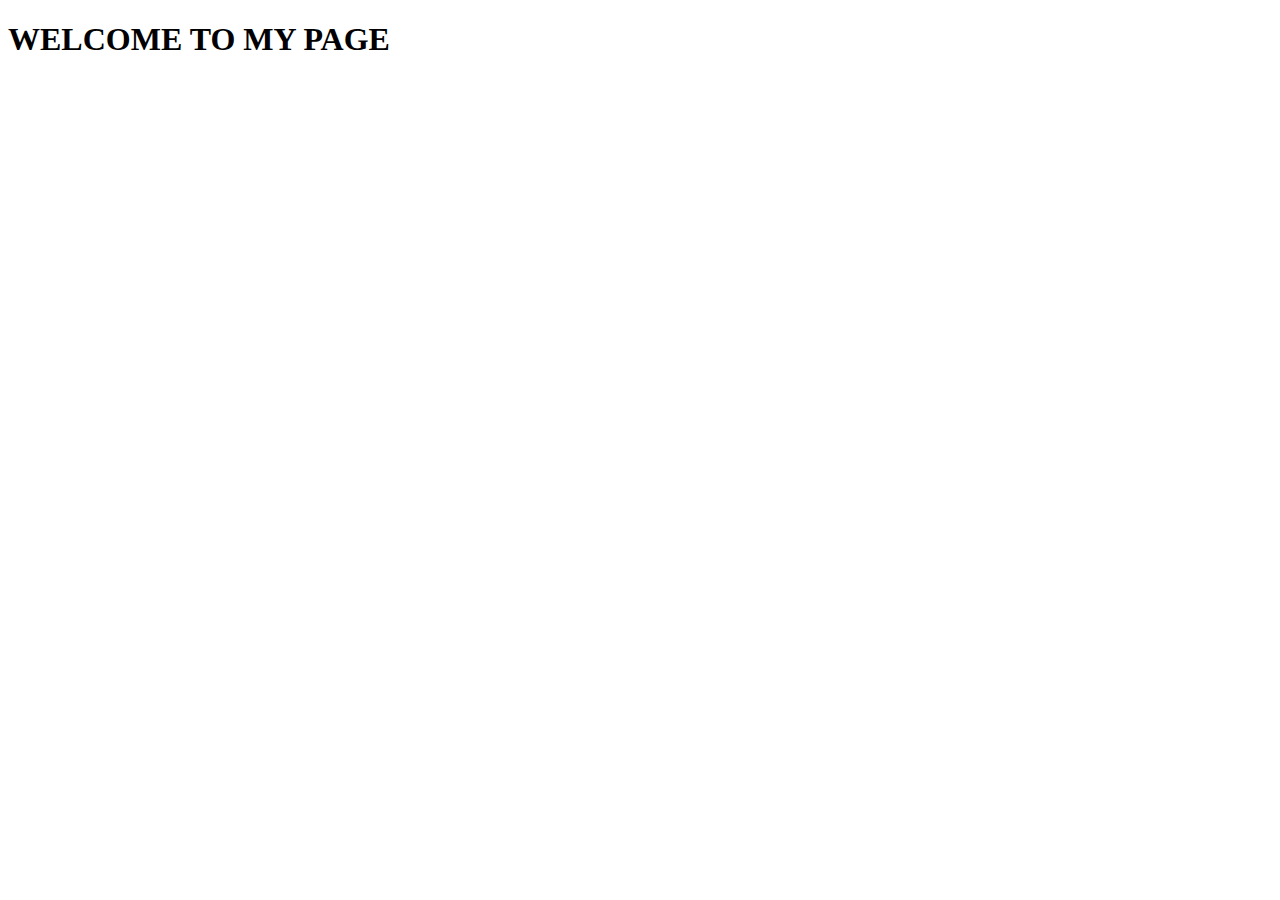
<file: luxury.html>
<!DOCTYPE html>
<html lang="en">
<head>
    <meta charset="UTF-8">
    <meta name="viewport" content="width=device-width, initial-scale=1.0">
    <title>Luxury villa</title>
</head>
<body>
    <h1> WELCOME TO MY PAGE </h1>
</body>
</html>
</file>
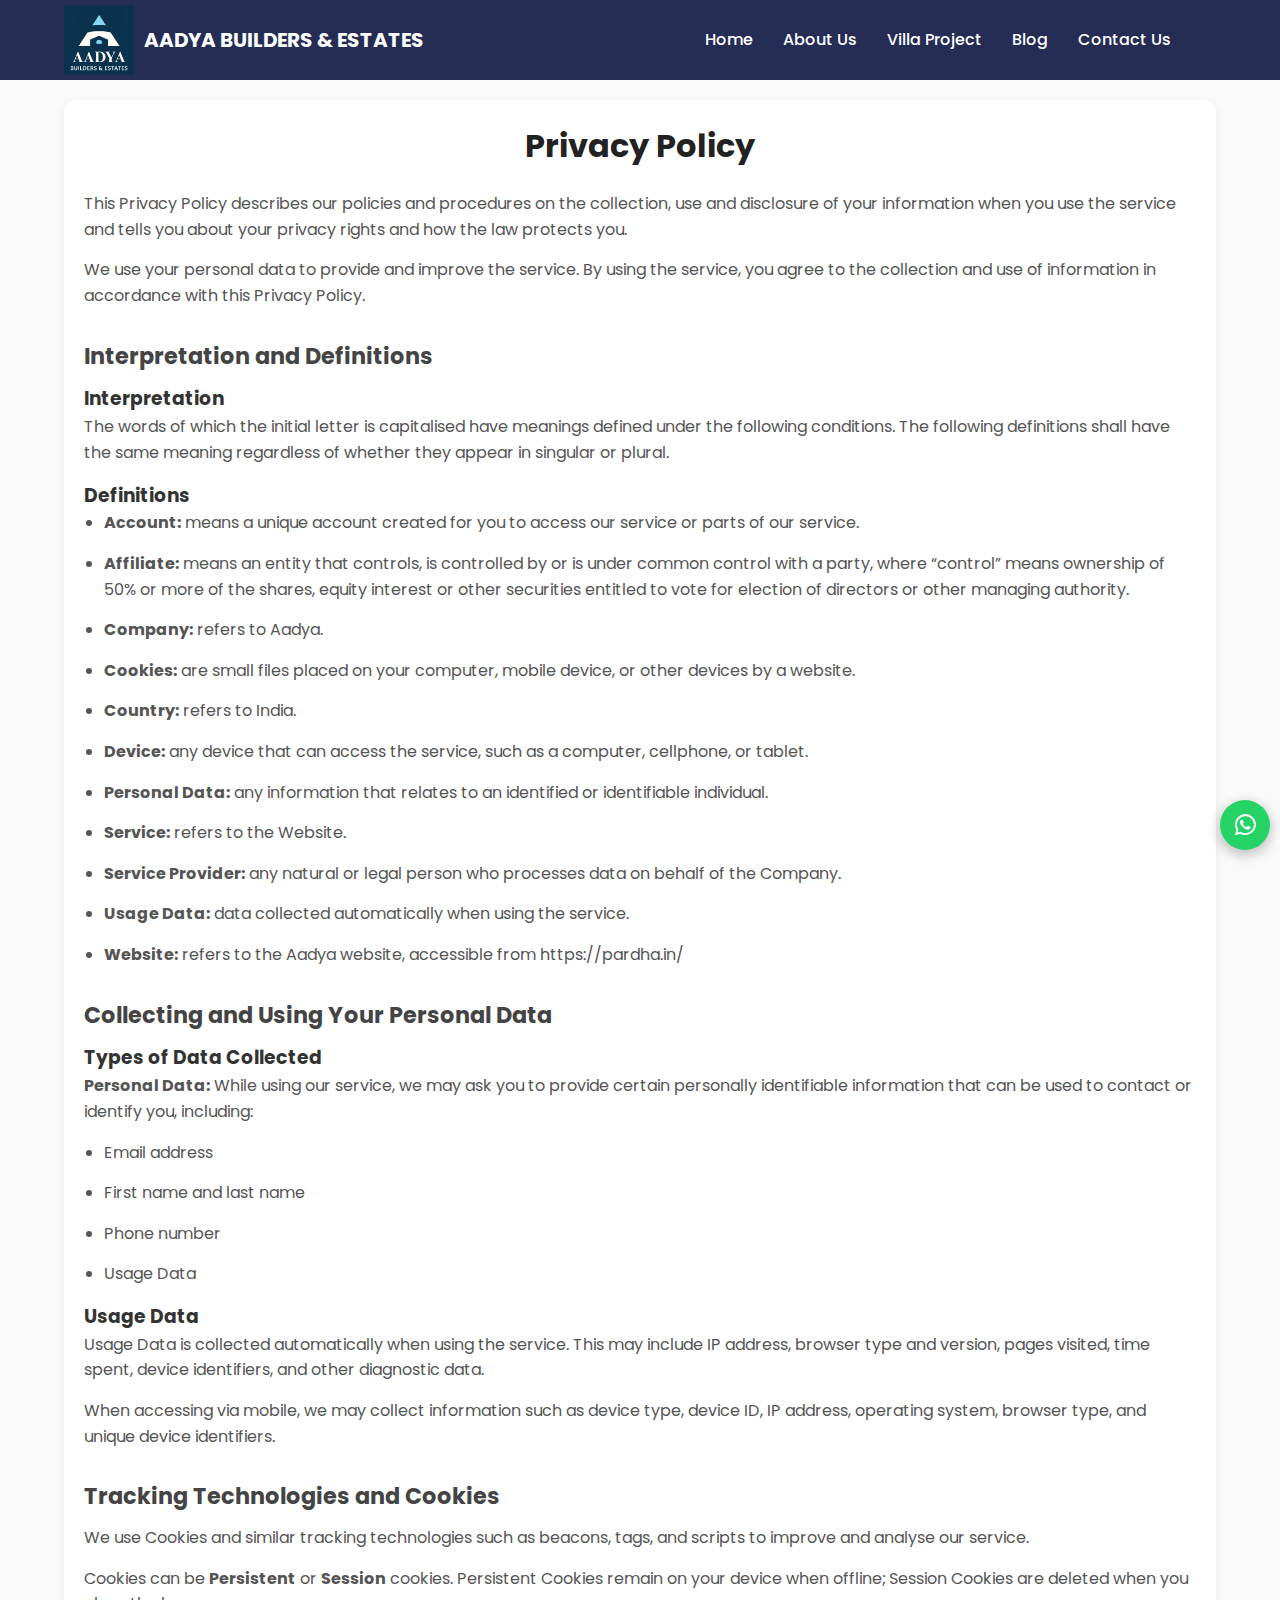
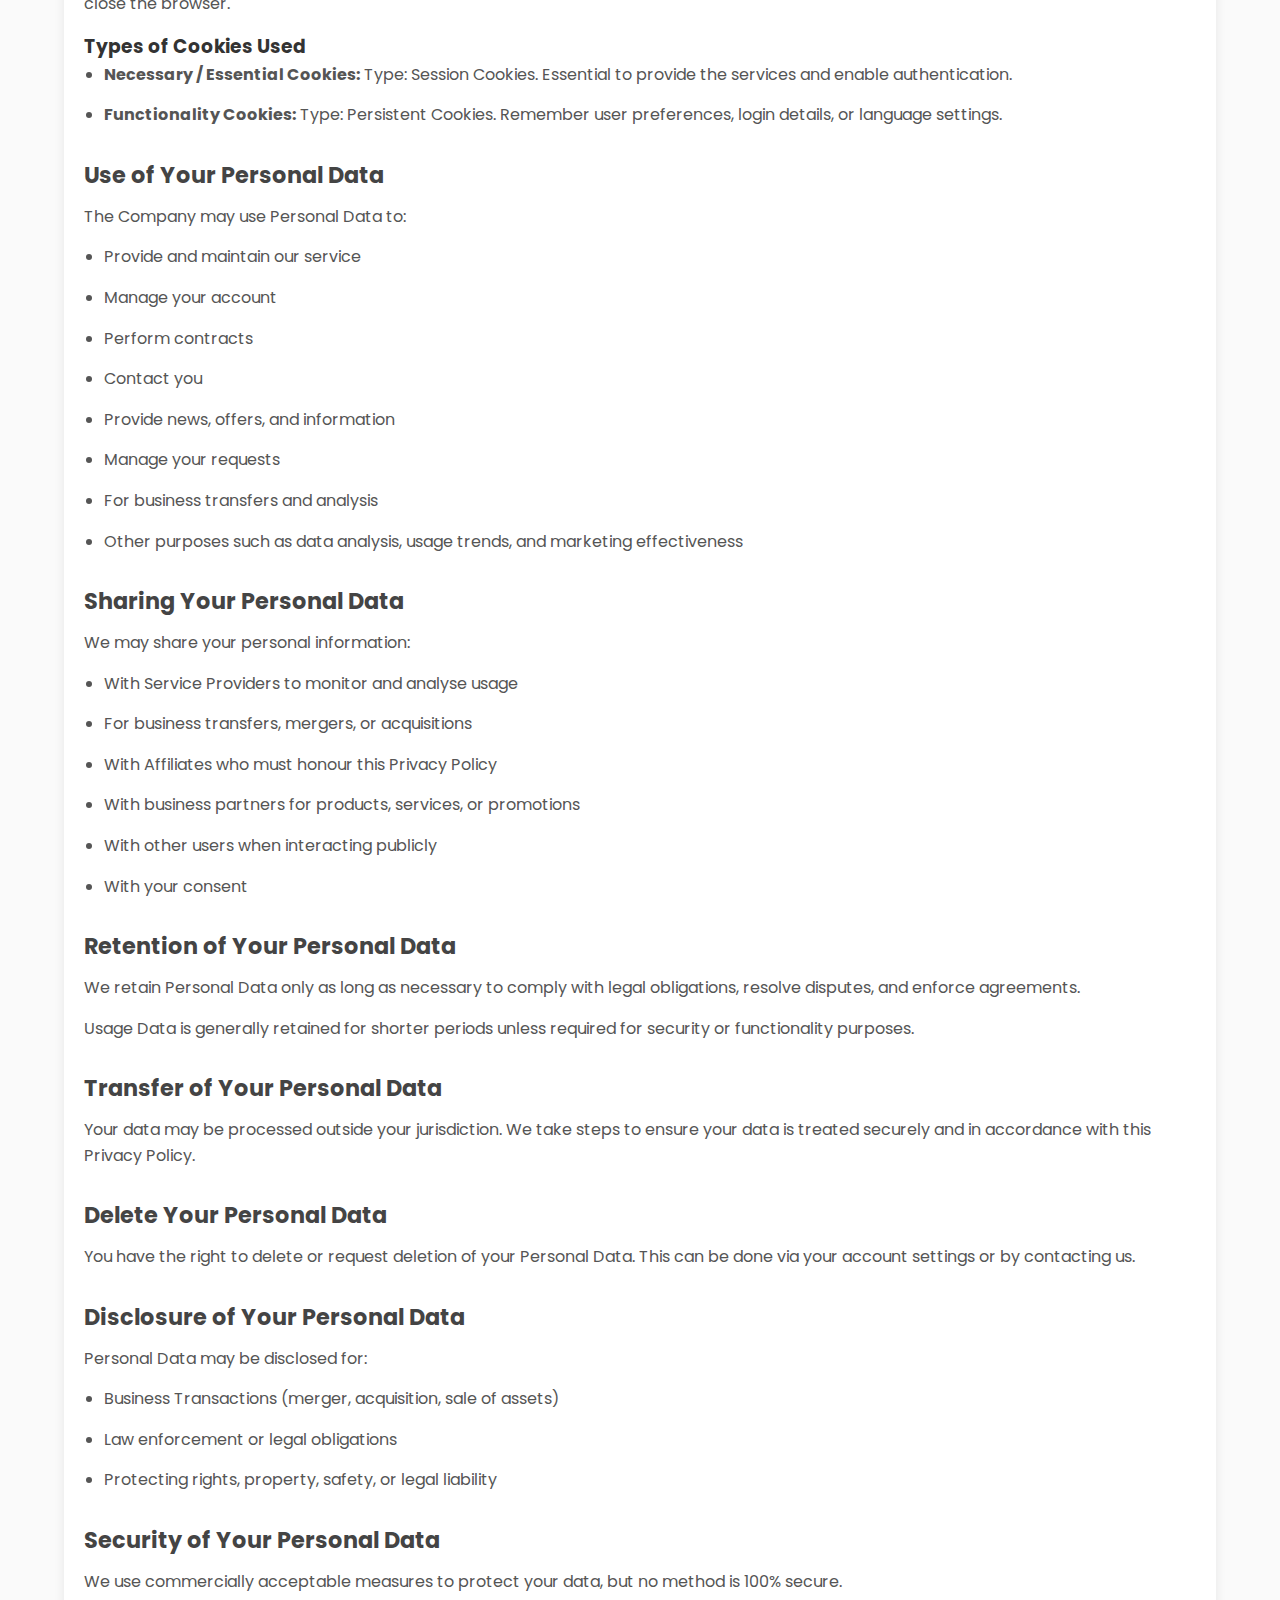
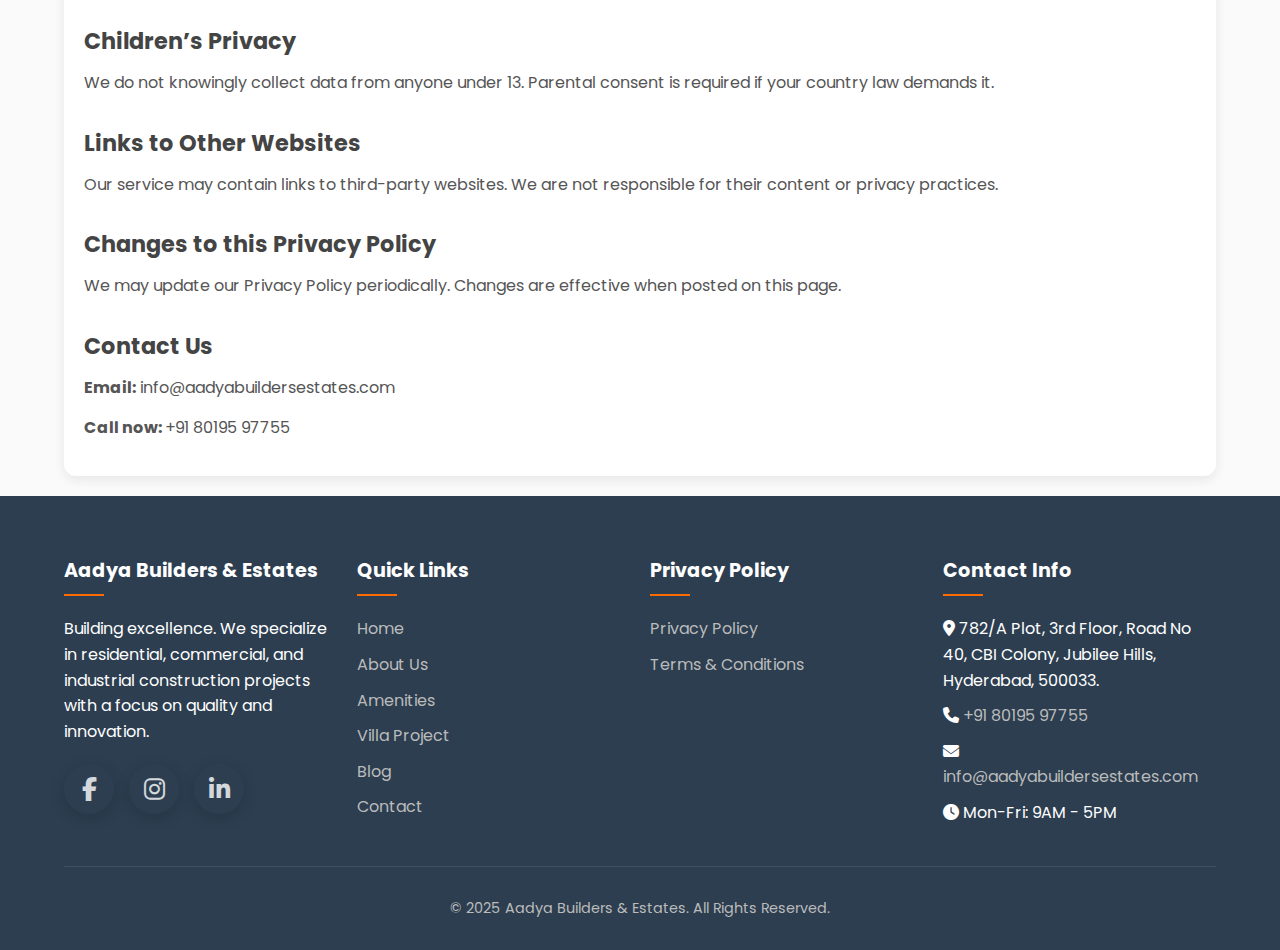
<file: privacy-policy.html>
<!DOCTYPE html>
<html lang="en">
<head>
  <meta charset="UTF-8">
  <meta name="viewport" content="width=device-width, initial-scale=1.0">
  <title>Privacy Policy | Aadya Builders & Estates</title>
  <link rel="stylesheet" href="https://fonts.googleapis.com/css2?family=Poppins:wght@300;400;500;600;700&display=swap">
  <link rel="stylesheet" href="https://cdnjs.cloudflare.com/ajax/libs/font-awesome/6.4.0/css/all.min.css">
  <link rel="stylesheet" href="styles.css">
  <style>
    /* Header */
    .header {
      background: #252d55;
      padding: 5px 0;
    }

    body {
      font-family: 'Poppins', sans-serif;
      background: #fafafa;
      color: #333;
      line-height: 1.6;
    }
    .container {
      width: 90%;
      max-width: 1250px;
      margin: auto;
    }
    .privacy-section {
      background: #fff;
      padding: 20px 20px;
      margin: 100px auto;
      margin-bottom: 20px;
      border-radius: 12px;
      box-shadow: 0 4px 12px rgba(0,0,0,0.08);
    }
    .privacy-section h1 {
      font-size: 2rem;
      margin-bottom: 20px;
      text-align: center;
      color: #222;
    }
    .privacy-section h2 {
      font-size: 1.4rem;
      margin-top: 30px;
      margin-bottom: 10px;
      color: #444;
    }
    .privacy-section p, 
    .privacy-section li {
      margin-bottom: 15px;
      color: #555;
      font-size: 1rem;
    }
    .privacy-section ul {
      margin-left: 20px;
      list-style: disc;
    }
    
  </style>
</head>
<body>

<!-- Header -->
<header class="header">
  <div class="container nav-container">
    <a href="index.html" class="logo-container">
      <img src="asset/images/logo.png" alt="Aadya Builders Logo" class="logo">
      <span class="brand-name">AADYA BUILDERS & ESTATES</span>
    </a>
    <!-- Navigation -->
    <nav class="nav-menu">
      <ul class="nav-list">
        <li class="nav-item"><a href="index.html#hero" class="nav-link">Home</a></li>
        <li class="nav-item"><a href="index.html#about" class="nav-link">About Us</a></li>
        <li class="nav-item" id="nav_list_item">
          <a href="index.html#projects" class="nav-link">Villa Project</a>
          <ul id="nav_list_item_child">
            <li class="child_list_item"><a href="luxury.html" target="_blank">East Facing Villa</a></li>
            <li class="child_list_item"><a href="exclusive.html" target="_blank">West Facing Villa</a></li>
          </ul>
        </li>
        <li class="nav-item"><a href="blog.html" class="nav-link">Blog</a></li>
        <li class="nav-item"><a href="index.html#contact" class="nav-link">Contact Us</a></li>
      </ul>
    </nav>
    <!-- Mobile Hamburger -->
    <div class="hamburger" id="hamburger">
      <span class="bar"></span>
      <span class="bar"></span>
      <span class="bar"></span>
    </div>
  </div>
</header>

<!-- Privacy Policy Section -->
<section class="privacy-section container">
  <h1>Privacy Policy</h1>

  <p>This Privacy Policy describes our policies and procedures on the collection, use and disclosure of your information when you use the service and tells you about your privacy rights and how the law protects you.</p>

  <p>We use your personal data to provide and improve the service. By using the service, you agree to the collection and use of information in accordance with this Privacy Policy.</p>

  <h2>Interpretation and Definitions</h2>

  <h3>Interpretation</h3>
  <p>The words of which the initial letter is capitalised have meanings defined under the following conditions. The following definitions shall have the same meaning regardless of whether they appear in singular or plural.</p>

  <h3>Definitions</h3>
  <ul>
    <li><strong>Account:</strong> means a unique account created for you to access our service or parts of our service.</li>
    <li><strong>Affiliate:</strong> means an entity that controls, is controlled by or is under common control with a party, where “control” means ownership of 50% or more of the shares, equity interest or other securities entitled to vote for election of directors or other managing authority.</li>
    <li><strong>Company:</strong> refers to Aadya.</li>
    <li><strong>Cookies:</strong> are small files placed on your computer, mobile device, or other devices by a website.</li>
    <li><strong>Country:</strong> refers to India.</li>
    <li><strong>Device:</strong> any device that can access the service, such as a computer, cellphone, or tablet.</li>
    <li><strong>Personal Data:</strong> any information that relates to an identified or identifiable individual.</li>
    <li><strong>Service:</strong> refers to the Website.</li>
    <li><strong>Service Provider:</strong> any natural or legal person who processes data on behalf of the Company.</li>
    <li><strong>Usage Data:</strong> data collected automatically when using the service.</li>
    <li><strong>Website:</strong> refers to the Aadya website, accessible from https://pardha.in/</li>
  </ul>

  <h2>Collecting and Using Your Personal Data</h2>
  <h3>Types of Data Collected</h3>
  <p><strong>Personal Data:</strong> While using our service, we may ask you to provide certain personally identifiable information that can be used to contact or identify you, including:</p>
  <ul>
    <li>Email address</li>
    <li>First name and last name</li>
    <li>Phone number</li>
    <li>Usage Data</li>
  </ul>

  <h3>Usage Data</h3>
  <p>Usage Data is collected automatically when using the service. This may include IP address, browser type and version, pages visited, time spent, device identifiers, and other diagnostic data.</p>
  <p>When accessing via mobile, we may collect information such as device type, device ID, IP address, operating system, browser type, and unique device identifiers.</p>

  <h2>Tracking Technologies and Cookies</h2>
  <p>We use Cookies and similar tracking technologies such as beacons, tags, and scripts to improve and analyse our service.</p>
  <p>Cookies can be <strong>Persistent</strong> or <strong>Session</strong> cookies. Persistent Cookies remain on your device when offline; Session Cookies are deleted when you close the browser.</p>

  <h3>Types of Cookies Used</h3>
  <ul>
    <li><strong>Necessary / Essential Cookies:</strong> Type: Session Cookies. Essential to provide the services and enable authentication.</li>
    <li><strong>Functionality Cookies:</strong> Type: Persistent Cookies. Remember user preferences, login details, or language settings.</li>
  </ul>

  <h2>Use of Your Personal Data</h2>
  <p>The Company may use Personal Data to:</p>
  <ul>
    <li>Provide and maintain our service</li>
    <li>Manage your account</li>
    <li>Perform contracts</li>
    <li>Contact you</li>
    <li>Provide news, offers, and information</li>
    <li>Manage your requests</li>
    <li>For business transfers and analysis</li>
    <li>Other purposes such as data analysis, usage trends, and marketing effectiveness</li>
  </ul>

  <h2>Sharing Your Personal Data</h2>
  <p>We may share your personal information:</p>
  <ul>
    <li>With Service Providers to monitor and analyse usage</li>
    <li>For business transfers, mergers, or acquisitions</li>
    <li>With Affiliates who must honour this Privacy Policy</li>
    <li>With business partners for products, services, or promotions</li>
    <li>With other users when interacting publicly</li>
    <li>With your consent</li>
  </ul>

  <h2>Retention of Your Personal Data</h2>
  <p>We retain Personal Data only as long as necessary to comply with legal obligations, resolve disputes, and enforce agreements.</p>
  <p>Usage Data is generally retained for shorter periods unless required for security or functionality purposes.</p>

  <h2>Transfer of Your Personal Data</h2>
  <p>Your data may be processed outside your jurisdiction. We take steps to ensure your data is treated securely and in accordance with this Privacy Policy.</p>

  <h2>Delete Your Personal Data</h2>
  <p>You have the right to delete or request deletion of your Personal Data. This can be done via your account settings or by contacting us.</p>

  <h2>Disclosure of Your Personal Data</h2>
  <p>Personal Data may be disclosed for:</p>
  <ul>
    <li>Business Transactions (merger, acquisition, sale of assets)</li>
    <li>Law enforcement or legal obligations</li>
    <li>Protecting rights, property, safety, or legal liability</li>
  </ul>

  <h2>Security of Your Personal Data</h2>
  <p>We use commercially acceptable measures to protect your data, but no method is 100% secure.</p>

  <h2>Children’s Privacy</h2>
  <p>We do not knowingly collect data from anyone under 13. Parental consent is required if your country law demands it.</p>

  <h2>Links to Other Websites</h2>
  <p>Our service may contain links to third-party websites. We are not responsible for their content or privacy practices.</p>

  <h2>Changes to this Privacy Policy</h2>
  <p>We may update our Privacy Policy periodically. Changes are effective when posted on this page.</p>

  <h2>Contact Us</h2>
  <p><strong>Email:</strong> <a href="mailto:info@aadyabuildersestates.com">info@aadyabuildersestates.com</a></p>
  <p><strong>Call now: </strong><a href="tel:+918019597755">+91 80195 97755</a></p>
</section>

<!-- Footer -->
<footer>
  <div class="container">
    <div class="footer-content">
      <div class="footer-col">
        <h3>Aadya Builders & Estates</h3>
        <p>Building excellence. We specialize in residential, commercial, and industrial construction projects with a focus on quality and innovation.</p>
        <div class="social-links" style="margin-top: 20px;">
          <a href="https://www.facebook.com/share/1FmierzSXE/" class="social-link" target="_blank" aria-label="Facebook"><i class="fab fa-facebook-f"></i></a>
          <a href="https://www.instagram.com/aadya_builders_estates?igsh=MXV6aWEzOGY3NHFkeA==" class="social-link" target="_blank" aria-label="Instagram"><i class="fab fa-instagram"></i></a>
          <a href="https://www.linkedin.com/company/aadya-builders-and-estates/" class="social-link" target="_blank" aria-label="LinkedIn"><i class="fab fa-linkedin-in"></i></a>
        </div>
      </div>
      <div class="footer-col">
        <h3>Quick Links</h3>
        <ul class="footer-links">
          <li><a href="index.html#hero">Home</a></li>
          <li><a href="index.html#about">About Us</a></li>
          <li><a href="index.html#amenities">Amenities</a></li>
          <li><a href="index.html#projects">Villa Project</a></li>
          <li><a href="blog.html">Blog</a></li>
          <li><a href="index.html#contact">Contact</a></li>
        </ul>
      </div>
      <div class="footer-col">
        <h3>Privacy Policy</h3>
        <ul class="footer-links">
          <li><a href="privacy-policy.html">Privacy Policy</a></li>
          <li><a href="terms-conditions.html" target="_blank">Terms & Conditions</a></li>
        </ul>
      </div>
      <div class="footer-col">
        <h3>Contact Info</h3>
        <ul class="footer-links">
          <li><i class="fas fa-map-marker-alt"></i> 782/A Plot, 3rd Floor, Road No 40, CBI Colony, Jubilee Hills, Hyderabad, 500033.</li>
          <li><i class="fas fa-phone"></i> <a href="tel:+918019597755">+91 80195 97755</a></li>
          <li><i class="fas fa-envelope"></i> <a href="mailto:info@aadyabuildersestates.com">info@aadyabuildersestates.com</a></li>
          <li><i class="fas fa-clock"></i> Mon-Fri: 9AM - 5PM</li>
        </ul>
      </div>
    </div>
    <div class="copyright">
      <p>&copy; 2025 Aadya Builders & Estates. All Rights Reserved.</p>
    </div>
  </div>
</footer>


<!-- Floating WhatsApp -->
<div class="fab-container">
  <a href="https://wa.me/919381511172?text=Hi%2C%20I%27m%20interested%20in%20your%20luxury%20residential%20project.%20Could%20you%20provide%20more%20details%20about%20villa%20project%3F" class="fab fab-whatsapp" target="_blank" aria-label="WhatsApp">
    <i class="fab fa-whatsapp"></i>
  </a>
</div>

</body>
</html>
</file>
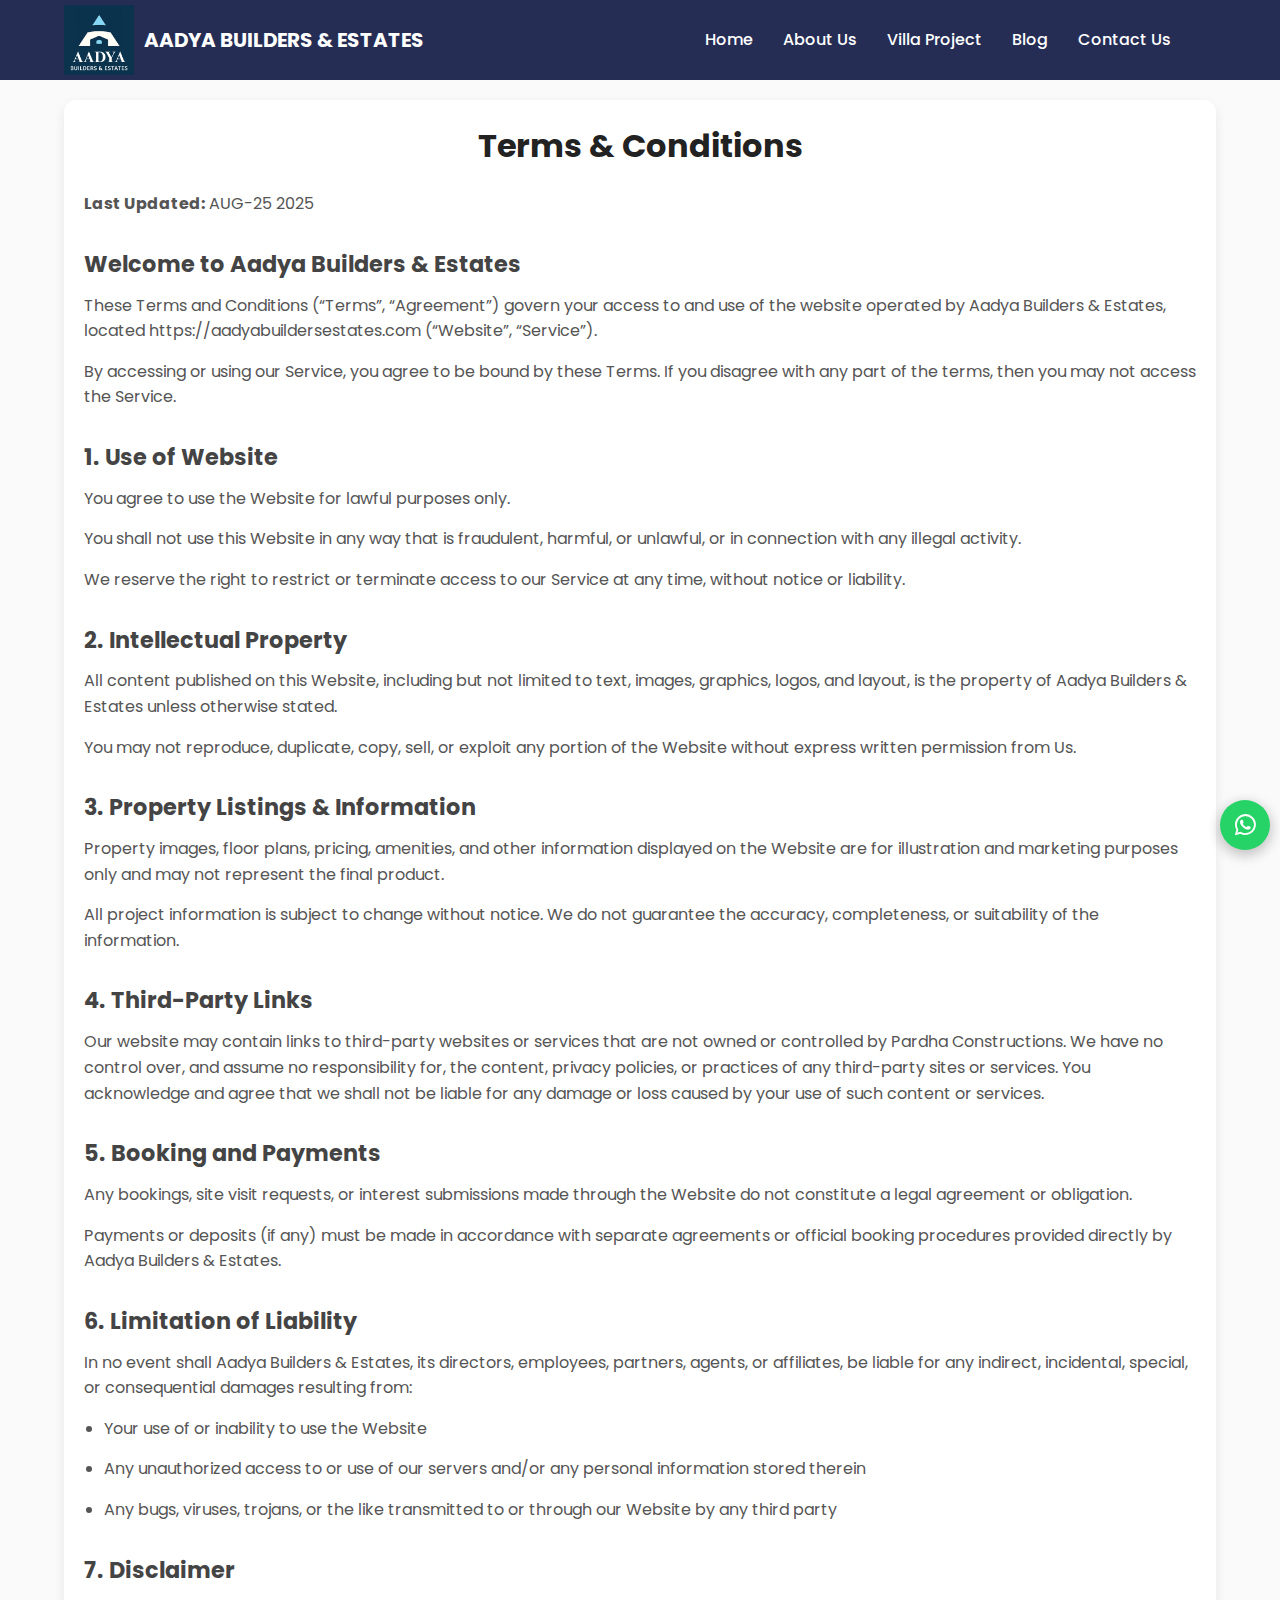
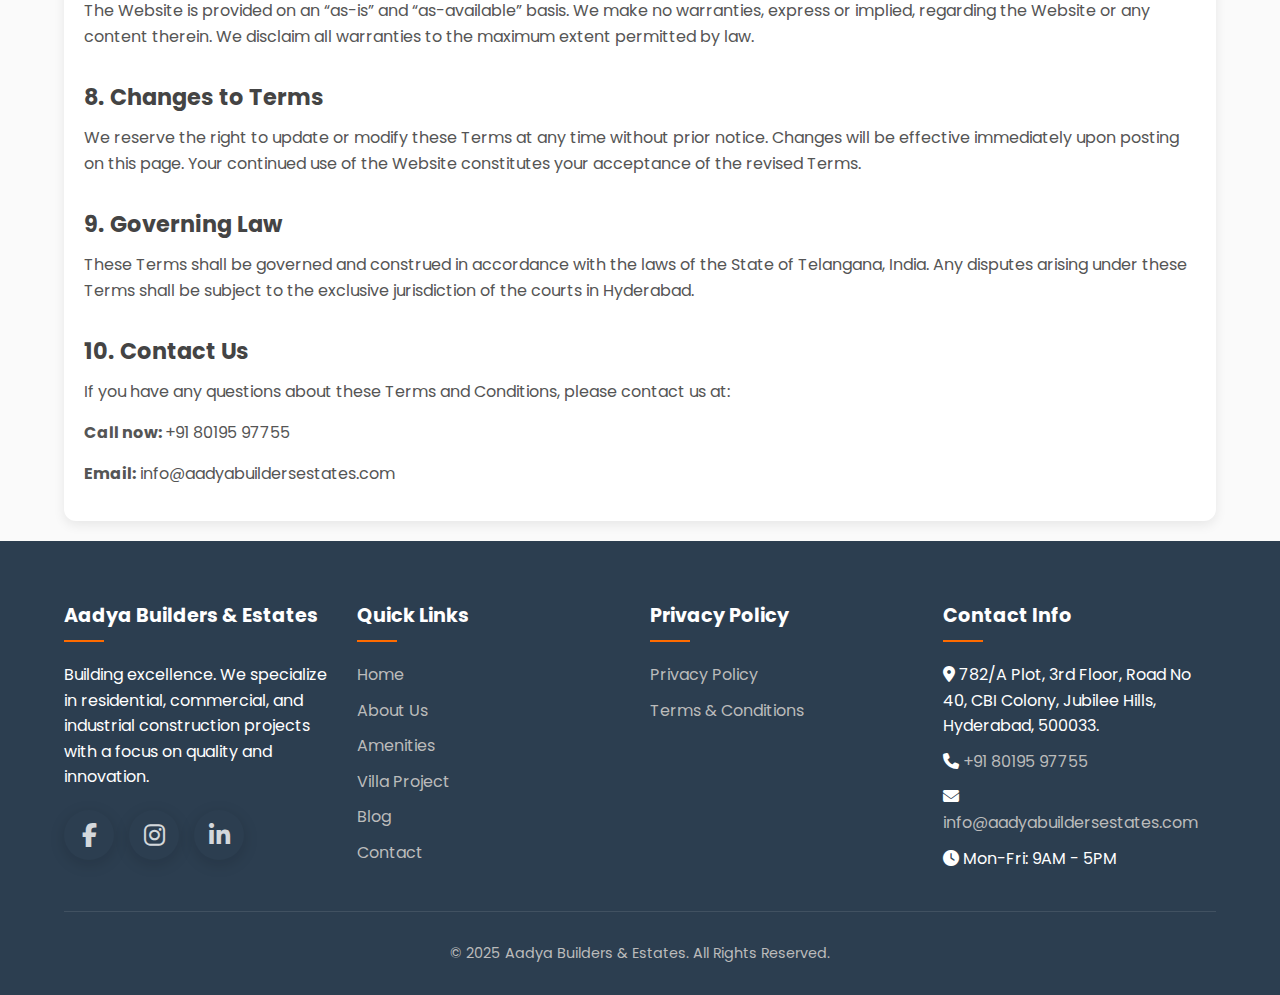
<file: terms-conditions.html>
<!DOCTYPE html>
<html lang="en">
<head>
  <meta charset="UTF-8">
  <meta name="viewport" content="width=device-width, initial-scale=1.0">
  <title>Terms & Conditions | Aadya Builders & Estates</title>
  <link rel="stylesheet" href="https://fonts.googleapis.com/css2?family=Poppins:wght@300;400;500;600;700&display=swap">
  <link rel="stylesheet" href="https://cdnjs.cloudflare.com/ajax/libs/font-awesome/6.4.0/css/all.min.css">
  <link rel="stylesheet" href="styles.css">
  <style>
    /* Header */
    .header {
      background: #252d55;
      padding: 5px 0;
    }

    body { 
      font-family: 'Poppins', sans-serif; 
      background: #fafafa; color: #333; 
      line-height: 1.6; 
    }

    .container {
      width: 90%;
      max-width: 1250px;
      margin: auto;
    }
    .terms-section { 
      background: #fff;
      padding: 20px 20px;
      margin: 100px auto;
      margin-bottom: 20px;
      border-radius: 12px;
      box-shadow: 0 4px 12px rgba(0,0,0,0.08);
    }

    .terms-section h1 {
      font-size: 2rem;
      margin-bottom: 20px;
      text-align: center;
      color: #222;
    }

    .terms-section h2 {
      font-size: 1.4rem;
      margin-top: 30px;
      margin-bottom: 10px;
      color: #444;
    }

    .terms-section p, 
    .terms-section li {
      margin-bottom: 15px;
      color: #555;
      font-size: 1rem;
    }

    .terms-section ul {
      margin-left: 20px;
      list-style: disc;
    }
   
</style>
</head>
<body>

<!-- Header -->
<header class="header">
  <div class="container nav-container">
    <a href="index.html" class="logo-container">
      <img src="asset/images/logo.png" alt="Aadya Builders Logo" class="logo">
      <span class="brand-name">AADYA BUILDERS & ESTATES</span>
    </a>
    <!-- Navigation -->
    <nav class="nav-menu">
      <ul class="nav-list">
        <li class="nav-item"><a href="index.html#hero" class="nav-link">Home</a></li>
        <li class="nav-item"><a href="index.html#about" class="nav-link">About Us</a></li>
        <li class="nav-item" id="nav_list_item">
          <a href="index.html#projects" class="nav-link">Villa Project</a>
          <ul id="nav_list_item_child">
            <li class="child_list_item"><a href="luxury.html" target="_blank">East Facing Villa</a></li>
            <li class="child_list_item"><a href="exclusive.html" target="_blank">West Facing Villa</a></li>
          </ul>
        </li>
        <li class="nav-item"><a href="blog.html" class="nav-link">Blog</a></li>
        <li class="nav-item"><a href="index.html#contact" class="nav-link">Contact Us</a></li>
      </ul>
    </nav>
    <!-- Mobile Hamburger -->
    <div class="hamburger" id="hamburger">
      <span class="bar"></span>
      <span class="bar"></span>
      <span class="bar"></span>
    </div>
  </div>
</header>

<!-- Terms & Conditions Section -->
<section class="terms-section container">
  <h1>Terms & Conditions</h1>
  <p><strong>Last Updated:</strong> AUG-25 2025</p>

  <h2>Welcome to Aadya Builders & Estates</h2>
  <p>These Terms and Conditions (“Terms”, “Agreement”) govern your access to and use of the website operated by Aadya Builders & Estates, located <a href="https://aadyabuildersestates.com">https://aadyabuildersestates.com</a> (“Website”, “Service”).</p>
  <p>By accessing or using our Service, you agree to be bound by these Terms. If you disagree with any part of the terms, then you may not access the Service.</p>

  <h2>1. Use of Website</h2>
  <p>You agree to use the Website for lawful purposes only.</p>
  <p>You shall not use this Website in any way that is fraudulent, harmful, or unlawful, or in connection with any illegal activity.</p>
  <p>We reserve the right to restrict or terminate access to our Service at any time, without notice or liability.</p>

  <h2>2. Intellectual Property</h2>
  <p>All content published on this Website, including but not limited to text, images, graphics, logos, and layout, is the property of Aadya Builders & Estates unless otherwise stated.</p>
  <p>You may not reproduce, duplicate, copy, sell, or exploit any portion of the Website without express written permission from Us.</p>

  <h2>3. Property Listings & Information</h2>
  <p>Property images, floor plans, pricing, amenities, and other information displayed on the Website are for illustration and marketing purposes only and may not represent the final product.</p>
  <p>All project information is subject to change without notice. We do not guarantee the accuracy, completeness, or suitability of the information.</p>

  <h2>4. Third-Party Links</h2>
  <p>Our website may contain links to third-party websites or services that are not owned or controlled by Pardha Constructions. We have no control over, and assume no responsibility for, the content, privacy policies, or practices of any third-party sites or services. You acknowledge and agree that we shall not be liable for any damage or loss caused by your use of such content or services.</p>

  <h2>5. Booking and Payments</h2>
  <p>Any bookings, site visit requests, or interest submissions made through the Website do not constitute a legal agreement or obligation.</p>
  <p>Payments or deposits (if any) must be made in accordance with separate agreements or official booking procedures provided directly by Aadya Builders & Estates.</p>

  <h2>6. Limitation of Liability</h2>
  <p>In no event shall Aadya Builders & Estates, its directors, employees, partners, agents, or affiliates, be liable for any indirect, incidental, special, or consequential damages resulting from:</p>
  <ul>
    <li>Your use of or inability to use the Website</li>
    <li>Any unauthorized access to or use of our servers and/or any personal information stored therein</li>
    <li>Any bugs, viruses, trojans, or the like transmitted to or through our Website by any third party</li>
  </ul>

  <h2>7. Disclaimer</h2>
  <p>The Website is provided on an “as-is” and “as-available” basis. We make no warranties, express or implied, regarding the Website or any content therein. We disclaim all warranties to the maximum extent permitted by law.</p>

  <h2>8. Changes to Terms</h2>
  <p>We reserve the right to update or modify these Terms at any time without prior notice. Changes will be effective immediately upon posting on this page. Your continued use of the Website constitutes your acceptance of the revised Terms.</p>

  <h2>9. Governing Law</h2>
  <p>These Terms shall be governed and construed in accordance with the laws of the State of Telangana, India. Any disputes arising under these Terms shall be subject to the exclusive jurisdiction of the courts in Hyderabad.</p>

  <h2>10. Contact Us</h2>
  <p>If you have any questions about these Terms and Conditions, please contact us at:</p>
  <p><strong>Call now: </strong><a href="tel:+918019597755">+91 80195 97755</a></p>
  <p><strong>Email:</strong> <a href="mailto:info@aadyabuildersestates.com">info@aadyabuildersestates.com</a></p>
</section>

<!-- Footer -->
<footer>
  <div class="container">
    <div class="footer-content">
      <div class="footer-col">
        <h3>Aadya Builders & Estates</h3>
        <p>Building excellence. We specialize in residential, commercial, and industrial construction projects with a focus on quality and innovation.</p>
        <div class="social-links" style="margin-top: 20px;">
          <a href="https://www.facebook.com/share/1FmierzSXE/" class="social-link" target="_blank" aria-label="Facebook"><i class="fab fa-facebook-f"></i></a>
          <a href="https://www.instagram.com/aadya_builders_estates?igsh=MXV6aWEzOGY3NHFkeA==" class="social-link" target="_blank" aria-label="Instagram"><i class="fab fa-instagram"></i></a>
          <a href="https://www.linkedin.com/company/aadya-builders-and-estates/" class="social-link" target="_blank" aria-label="LinkedIn"><i class="fab fa-linkedin-in"></i></a>
        </div>
      </div>
      <div class="footer-col">
        <h3>Quick Links</h3>
        <ul class="footer-links">
          <li><a href="index.html#hero">Home</a></li>
          <li><a href="index.html#about">About Us</a></li>
          <li><a href="index.html#amenities">Amenities</a></li>
          <li><a href="index.html#projects">Villa Project</a></li>
          <li><a href="blog.html">Blog</a></li>
          <li><a href="index.html#contact">Contact</a></li>
        </ul>
      </div>
      <div class="footer-col">
        <h3>Privacy Policy</h3>
        <ul class="footer-links">
          <li><a href="privacy-policy.html">Privacy Policy</a></li>
          <li><a href="terms-conditions.html" target="_blank">Terms & Conditions</a></li>
        </ul>
      </div>
      <div class="footer-col">
        <h3>Contact Info</h3>
        <ul class="footer-links">
          <li><i class="fas fa-map-marker-alt"></i> 782/A Plot, 3rd Floor, Road No 40, CBI Colony, Jubilee Hills, Hyderabad, 500033.</li>
          <li><i class="fas fa-phone"></i> <a href="tel:+918019597755">+91 80195 97755</a></li>
          <li><i class="fas fa-envelope"></i> <a href="mailto:info@aadyabuildersestates.com">info@aadyabuildersestates.com</a></li>
          <li><i class="fas fa-clock"></i> Mon-Fri: 9AM - 5PM</li>
        </ul>
      </div>
    </div>
    <div class="copyright">
      <p>&copy; 2025 Aadya Builders & Estates. All Rights Reserved.</p>
    </div>
  </div>
</footer>

<!-- Floating WhatsApp -->
<div class="fab-container">
  <a href="https://wa.me/919381511172?text=Hi%2C%20I%27m%20interested%20in%20your%20luxury%20residential%20project.%20Could%20you%20provide%20more%20details%20about%20villa%20project%3F" class="fab fab-whatsapp" target="_blank" aria-label="WhatsApp">
    <i class="fab fa-whatsapp"></i>
  </a>
</div>

<script src="script.js" defer></script>

</body>
</html>
</file>
<file: styles.css>
/* CSS Variables for consistent theming */
:root {
    --primary: #0a4da2;       /* Primary brand color */
    --secondary: #ff6b00;     /* Secondary brand color */
    --dark: #2c3e50;          /* Dark text/background */
    --light: #f8f9fa;         /* Light background */
    --gray: #6c757d;          /* Gray text */
    --white: #ffffff;         /* White */
    --black: #212529;         /* Black */
    --transition: all 0.3s ease; /* Smooth transitions */
    --shadow: 0 5px 15px rgba(0, 0, 0, 0.1); /* Box shadow */
    --radius: 4px;           /* Border radius */
}

/* Reset default margins, padding, and box model */
* {
    margin: 0;
    padding: 0;
    box-sizing: border-box;
}

/* Smooth scrolling for anchor links */
html {
    scroll-behavior: smooth;
}

/* Base styles for the body */
body {
    font-family: 'Poppins', sans-serif; /* Font stack */
    line-height: 1.6;          /* Improves readability */
    color: var(--dark);        /* Default text color */
    overflow-x: hidden;        /* Prevent horizontal overflow */
}

/* Remove default underline from links */
a {
    text-decoration: none;
    color: inherit;
}

/* Remove bullet points from lists */
ul {
    list-style: none;
}

/* Ensure images are responsive */
img {
    max-width: 100%;          /* Scale images to container width */
    height: auto;             /* Maintain aspect ratio */
    display: block;           /* Remove extra space below images */
}

/* Container for content, centered and responsive */
.container {
    width: 100%;
    max-width: 1200px;        /* Max width for large screens */
    margin: 0 auto;           /* Center the container */
    padding: 0 0px;          /* Side padding */
}

/* Section padding and styling */
.section {
    padding: 30px 0;          /* Vertical padding for sections */
    scroll-margin-top: 50px;
}

/* Section title with underline effect */
.section-title {
    font-size: 2.5rem;        /* Large font size */
    font-weight: 700;         /* Bold */
    margin-bottom: 1.5rem;    /* Space below title */
    text-align: center;       /* Center align */
    position: relative;       /* For pseudo-element positioning */
}
.section-title:after {
    content: '';              /* Pseudo-element for underline */
    position: absolute;
    bottom: -10px;            /* Position below title */
    left: 50%;
    transform: translateX(-50%); /* Center the underline */
    width: 80px;
    height: 4px;
    background-color: var(--secondary); /* Underline color */
}

/* Button styles */
.btn {
    display: inline-block;
    padding: 12px 30px;       /* Button padding */
    background-color: var(--primary); /* Button color */
    color: var(--white);      /* Text color */
    border: none;             
    border-radius: var(--radius); 
    font-weight: 500;         
    cursor: pointer;         
    transition: var(--transition); 
}
.btn:hover {
    background-color: var(--secondary); /* Hover color */
    transform: translateY(-3px); /* Lift effect */
    box-shadow: var(--shadow); /* Shadow on hover */
}

/* Secondary button variant */
.btn-secondary {
    background-color: var(--secondary); /* Secondary color */
}
.btn-secondary:hover {
    background-color: var(--primary); /* Swap colors on hover */
}

/* Header styles */
header {
    position: fixed;          /* Fixed at top of viewport */
    top: 0;
    left: 0;
    width: 100%;
    z-index: 1000;            /* Ensure header is above other content */
    padding: 20px 0;
    transition: var(--transition); /* Smooth transition for scrolled state */
}
header.scrolled {
    background-color: var(--white); /* White background when scrolled */
    padding: 10px 0;         /* Adjust padding when scrolled */
    box-shadow: var(--shadow); /* Add shadow when scrolled */
}

/* Navigation container */
.nav-container {
    display: flex;
    justify-content: space-between; /* Space between logo and menu */
    align-items: center;      /* Vertically center items */
}

/* Active nav item (hover + click) */
.nav-link:hover,
.nav-link.active {
  color: #ff6b00; /* Highlight color */
  font-weight: 600;
}


/* Dropdown menu for navigation items */
#nav_list_item > #nav_list_item_child {
    display: none;             /* Hide dropdown by default */
    position: absolute;        /* Keep original position */
    padding: 0px;            /* Space around items */
    margin-top: 5px;
    min-width: 150px;          /* Prevent squished look */
    background-color: rgb(2, 19, 52); /* Background for dropdown */
    border-radius: 6px;        /* Rounded edges */
    z-index: 999;              /* Stay above other elements */
}

/* Show dropdown on hover */
#nav_list_item:hover > #nav_list_item_child {
    display: block;
}

/* Dropdown child items */
.child_list_item {
    display: block;            /* Full clickable area */
    padding: 5px 15px;        /* Space inside each item */
    color: white;              /* Text color */
    background-color: rgb(2, 19, 52); /* Match parent background */
    text-decoration: none;     /* Remove underline */
    white-space: nowrap;       /* Keep text in one line */
}

/* Hover effect for child items */
.child_list_item:hover {
    background-color: rgb(255, 136, 0);
}

/* Mobile & tablet adjustments */
@media (max-width: 768px) {
    #nav_list_item > #nav_list_item_child {
        min-width: 100%;       /* Take full width of parent */
        border-radius: 0;      /* Flat style for mobile */
    }
    .child_list_item {
        padding: 12px;         /* Bigger touch target */
    }
}

/* Logo styles */
.logo-container {
  display: flex;
  align-items: center;
  gap: 10px; /* space between logo and text */
  text-decoration: none; /* remove underline */
}

.logo {
  height: 70px; /* make logo clearly visible */
  width: auto;
}

/* Default: white on hero */
.brand-name {
  font-size: 20px;
  font-weight: bold;
  color: #ffffff; /* White on hero */
  font-family: 'Poppins', 'Arial', sans-serif;
  transition: color 0.3s ease;
}

#header.scrolled .brand-name,
#header.sticky .brand-name {
  color: #0C2C4C; /* Dark blue */
}

/* Navigation menu */
.nav-menu {
    display: flex;
    align-items: center;      /* Vertically center items */
}
.nav-list {
    display: flex;
    margin-right: 30px;       /* Space between menu and other elements */
}
.nav-item {
    margin: 0 15px;           /* Space between menu items */
}
.nav-link {
    color: var(--white);      /* White text */
    font-weight: 500;         /* Medium font weight */
    transition: var(--transition); /* Smooth hover effect */
    position: relative;       /* For underline effect */
}
header.scrolled .nav-link {
    color: var(--dark);       /* Dark text when scrolled */
}
.nav-link:after {
    content: '';              /* Pseudo-element for underline */
    position: absolute;
    bottom: -5px;             /* Position below link */
    left: 0;
    width: 0;                 /* Start with zero width */
    height: 2px;
    background-color: var(--secondary); /* Underline color */
    transition: var(--transition); /* Smooth transition */
}
.nav-link:hover:after, .nav-link.active:after {
    width: 100%;              /* Full width on hover/active */
}

/* Hamburger menu for mobile */
.hamburger {
    display: none;            /* Hidden by default */
    cursor: pointer;          /* Pointer cursor */
}
.bar {
    display: block;
    width: 25px;
    height: 3px;
    margin: 5px auto;         /* Space between bars */
    background-color: var(--white); /* Bar color */
    transition: var(--transition); /* Smooth transition */
}
header.scrolled .bar {
    background-color: var(--dark); /* Dark bars when scrolled */
}

/* Hero section with video background */
.hero {
    position: relative;
    height: 100vh;            /* Full viewport height */
    overflow: hidden;         /* Hide overflow */
}
.hero-video {
    position: absolute;
    top: 0;
    left: 0;
    width: 100%;
    height: 100%;
    object-fit: cover;        /* Cover the container */
    z-index: -2;              /* Behind overlay */
}


/* About section */
.about {
  background-color: var(--light); /* Light background */
  padding: 50px 0; /* Space top & bottom */
}

.about-content {
  display: grid;
  grid-template-columns: 1fr 1fr; /* Two equal columns */
  gap: 50px; /* Space between text and image */
  align-items: center; /* Vertical align center */
}


.about-text h2 {
  font-size: 2.5rem; /* Large heading */
  margin-bottom: 20px;
  color: var(--primary); /* Primary color */
}

.about-text p {
  margin-bottom: 20px;
  color: var(--gray); /* Paragraph color */
  line-height: 1.7; /* Better readability */
  font-size: 1rem;
}

.about-text .btn {
  display: inline-block;
  padding: 12px 30px;
  background: var(--primary);
  color: var(--white);
  border-radius: var(--radius);
  text-decoration: none;
  font-weight: 600;
  transition: background 0.3s ease;
}

.about-text .btn:hover {
  background: var(--dark);
}

/* Slider container */
.slider {
  position: relative;
  width: 100%;
  overflow: hidden;
  border-radius: var(--radius);
  box-shadow: var(--shadow);
}

/* Slides wrapper */
.slides {
  display: flex;
  transition: transform 0.5s ease-in-out;
}

/* Each image */
.slides img {
  width: 100%;
  flex-shrink: 0;
  border-radius: var(--radius);
}

.slides img {
  width: 100%;
  flex-shrink: 0;
  border-radius: var(--radius);
  transition: transform 0.5s ease; /* Smooth zoom */
}

.slides img:hover {
  transform: scale(1.05); /* Slight zoom */
  cursor: pointer;
}

/* Amenities Section */
.amenities {
    padding: 80px 0;
    background-color: #ffffff;
}

.section-title {
    text-align: center;
    font-size: 36px;
    margin-bottom: 20px;
    color: #222;
    font-weight: 700;
    font-family: 'Arial', sans-serif;
}

.text-center {
    max-width: 700px;
    margin: 0 auto 50px;
    color: #666;
    font-size: 16px;
    line-height: 1.6;
    text-align: center;
    font-family: 'Arial', sans-serif;
}

.amenities-grid {
    display: grid;
    grid-template-columns: repeat(4, 1fr);
    gap: 20px;
}

.amenity-item {
    background: #f8f8f8;
    border-radius: 8px;
    padding: 25px 15px;
    text-align: center;
    transition: all 0.3s ease;
    display: flex;
    flex-direction: column;
    align-items: center;
    justify-content: center;
    border: 1px solid #eaeaea;
    min-height: 150px;
}

.amenity-item:hover {
    background: #f0f0f0;
}

.amenity-icon {
    width: 50px;
    height: 50px;
    background-color: #d9edf7;
    border-radius: 50%;
    display: flex;
    align-items: center;
    justify-content: center;
    margin-bottom: 15px;
}

.amenity-icon i {
    font-size: 20px;
    color: #31708f;
}

.amenity-title {
    font-size: 16px;
    color: #333;
    margin: 0;
    font-weight: 600;
    font-family: 'Arial', sans-serif;
}

/* Responsive adjustments */
@media (max-width: 1024px) {
    .amenities-grid {
        grid-template-columns: repeat(3, 1fr);
    }
}

@media (max-width: 768px) {
    .amenities {
        padding: 60px 0;
    }
    
    .section-title {
        font-size: 28px;
    }
    
    .amenities-grid {
        grid-template-columns: repeat(2, 1fr);
    }
}

@media (max-width: 480px) {
    .amenities-grid {
        grid-template-columns: 1fr;
    }
}



/* Projects grid */
.projects-grid {
    display: grid;
    grid-template-columns: repeat(auto-fill, minmax(500px, 1fr)); /* Responsive grid */
    gap: 20px;                /* Space between items */
    margin-top: -30px;         /* Space above grid */
}
.project-card {
    border-radius: var(--radius); /* Rounded corners */
    overflow: hidden;         /* Hide overflow */
    box-shadow: var(--shadow); /* Shadow */
    position: relative;       /* For overlay positioning */
    height: 335px;            /* Fixed height */
    cursor: pointer;          /* Pointer cursor */
}
.project-img {
    width: 100%;
    height: 100%;
    object-fit: cover;        /* Cover the container */
    transition: var(--transition); /* Smooth hover effect */
}
.project-overlay {
    position: absolute;
    top: 0;
    left: 0;
    right: 0;
    bottom: 0;
    background: rgba(193, 194, 196, 0.85); /* Semi-transparent overlay */
    padding: 20px;
    color: var(--white);      /* White text */
    display: flex;
    flex-direction: column;
    justify-content: center;  /* Center vertically */
    align-items: center;      /* Center horizontally */
    opacity: 0;               /* Hidden by default */
    transition: var(--transition); /* Smooth transition */
}
.project-card:hover .project-overlay {
    opacity: 1;               /* Show on hover */
}
.project-card:hover .project-img {
    transform: scale(1.1);    /* Zoom effect */
}
.project-title {
    font-size: 1.5rem;        /* Large title */
    margin-bottom: 10px;      /* Space below title */
    text-align: center;       /* Center align */
}
.project-desc {
    font-size: 0.9rem;        /* Small text */
    margin-bottom: 15px;      /* Space below description */
    text-align: center;       /* Center align */
}

/* Blog section */
.blog {
    background-color: var(--light); /* Light background */
}
.blog-grid {
    display: grid;
    grid-template-columns: repeat(auto-fill, minmax(500px, 1fr)); /* Responsive grid */
    gap: 30px;                /* Space between items */
    margin-top: 50px;         /* Space above grid */
}
.blog-card {
    background: var(--white); /* White background */
    border-radius: var(--radius); /* Rounded corners */
    overflow: hidden;         /* Hide overflow */
    box-shadow: var(--shadow); /* Shadow */
    transition: var(--transition); /* Smooth hover effect */
}
.blog-card:hover {
    transform: translateY(-5px); /* Lift effect */
}
.blog-img {
    height: 200px;            /* Fixed height */
    width: 100%;
    object-fit: cover;        /* Cover the container */
}
.blog-content {
    padding: 20px;            /* Inner spacing */
}
.blog-title {
    font-size: 1.3rem;        /* Medium heading */
    margin-bottom: 10px;      /* Space below title */
    color: var(--dark);       /* Dark text */
}
.blog-excerpt {
    color: var(--gray);       /* Gray text */
    margin-bottom: 15px;      /* Space below excerpt */
    font-size: 0.9rem;        /* Small text */
}
.blog-meta {
    display: flex;
    justify-content: space-between; /* Space between meta items */
    font-size: 0.8rem;        /* Small text */
    color: var(--gray);       /* Gray text */
    margin-bottom: 15px;      /* Space below meta */
}

/* Contact section */
.contact-content {
    display: grid;
    grid-template-columns: 1fr 1fr; /* Two equal columns */
    gap: 50px;                /* Space between columns */
    cursor: pointer;          /* Pointer cursor */
}
.contact-info {
    margin-bottom: 30px;      /* Space below info */
}
.contact-item {
    display: flex;
    align-items: center;      /* Vertically center items */
    margin-bottom: 20px;      /* Space below item */
}
.contact-icon {
    width: 50px;
    height: 50px;
    background: var(--primary); /* Primary background */
    color: var(--white);      /* White text */
    border-radius: 50%;       /* Circular */
    display: flex;
    align-items: center;      /* Vertically center */
    justify-content: center;  /* Horizontally center */
    margin-right: 15px;       /* Space between icon and text */
    font-size: 1.2rem;        /* Large icon */
}
.contact-text h3 {
    font-size: 1.1rem;        /* Medium heading */
    margin-bottom: 5px;       /* Space below heading */
    color: var(--dark);       /* Dark text */
}
.contact-text p {
    color: var(--gray);       /* Gray text */
}

/* Map section */
.map {
    height: 300px;            /* Fixed height */
    border-radius: var(--radius); /* Rounded corners */
    overflow: hidden;         /* Hide overflow */
    margin-bottom: 30px;      /* Space below map */
}
.map iframe {
    width: 100%;
    height: 100%;
    border: none;             /* Remove default border */
}

/* Contact form */
.contact-form {
    background: var(--white); /* White background */
    padding: 30px;            /* Inner spacing */
    border-radius: var(--radius); /* Rounded corners */
    box-shadow: 0 4px 12px rgba(0,0,0,0.1); /* Shadow */
    border: 2px solid #1e3a8a; /* Border color */
}
.form-title {
    text-align: center;       /* Center align */
    margin-bottom: 25px;      /* Space below title */
    color: var(--primary);    /* Primary color */
    font-size: 1.5rem;        /* Large heading */
    position: relative;       /* For underline effect */
    padding-bottom: 10px;     /* Space for underline */
}
.form-title:after {
    content: '';              /* Pseudo-element for underline */
    position: absolute;
    bottom: 0;
    left: 50%;
    transform: translateX(-50%); /* Center the underline */
    width: 60px;
    height: 3px;
    background-color: var(--secondary); /* Underline color */
}
.form-group {
    margin-bottom: 20px;      /* Space below group */
}
.form-label {
    display: block;
    margin-bottom: 8px;       /* Space below label */
    font-weight: 500;         /* Medium font weight */
    color: var(--dark);       /* Dark text */
}
.form-control {
    width: 100%;
    padding: 12px 15px;       /* Inner spacing */
    border: 1px solid #ddd;   /* Light border */
    border-radius: var(--radius); /* Rounded corners */
    font-family: inherit;     /* Inherit font */
    font-size: 1rem;          /* Medium text */
    transition: var(--transition); /* Smooth focus effect */
}
.form-control:focus {
    border-color: var(--primary); /* Primary border on focus */
    outline: none;            /* Remove default outline */
    box-shadow: 0 0 0 3px rgba(10, 77, 162, 0.1); /* Glow effect */
}
textarea.form-control {
    min-height: 120px;        /* Minimum height */
    resize: vertical;         /* Allow vertical resizing */
}

/* Thank you message */
.thank-you-message {
    text-align: center;       /* Center align */
    padding: 20px;            /* Inner spacing */
    color: #1e3a8a;           /* Dark blue text */
    font-family: Arial, sans-serif; /* Font stack */
}
.thank-you-message h3 {
    margin-bottom: 10px;      /* Space below heading */
    color: #16a34a;           /* Green text */
}

/* Footer */
footer {
    background: var(--dark);   /* Dark background */
    color: var(--white);       /* White text */
    padding: 60px 0 30px;      /* Inner spacing */
}

/* Grid layout for footer content */
.footer-content {
    display: grid;
    grid-template-columns: repeat(4, 1fr); /* 4 equal columns */
    gap: 20px;               /* Space between columns */
}

/* Footer column headings */
.footer-col h3 {
    font-size: 1.2rem;
    margin-bottom: 20px;
    position: relative;
    padding-bottom: 10px;
}
.footer-col h3:after {
    content: '';
    position: absolute;
    bottom: 0;
    left: 0;
    width: 40px;
    height: 2px;
    background: var(--secondary);
}

/* Links */
.footer-links li {
    margin-bottom: 10px;
}
.footer-links a {
    color: #bbb;
    transition: var(--transition);
}
.footer-links a:hover {
    color: var(--secondary);
    padding-left: 5px;
}

/* Social icons */
.social-links {
    display: flex;
    gap: 15px;
}
.social-link {
    color: var(--white);
    font-size: 1.2rem;
    transition: var(--transition);
    opacity: 0.8;
}
.social-link:hover {
    color: var(--secondary);
    opacity: 1;
    transform: translateY(-3px);
}

/* Copyright */
.copyright {
    text-align: center;
    padding-top: 30px;
    margin-top: 30px;
    border-top: 1px solid rgba(255, 255, 255, 0.1);
    color: #bbb;
    font-size: 0.9rem;
}

/* ✅ Responsive footer */
@media (max-width: 992px) {
    .footer-content {
        grid-template-columns: repeat(2, 1fr); /* 2 columns on tablets */
    }
}
@media (max-width: 600px) {
    .footer-content {
        grid-template-columns: 1fr; /* 1 column on mobile */
    }
}

/* Floating action buttons container */
.fab-container {
    position: fixed;
    bottom: 50px;
    right: 10px;
    z-index: 999;
    display: flex;
    flex-direction: column;
    align-items: center;
    gap: 10px; /* space between buttons */
}

/* Base floating button */
.fab {
    width: 50px;
    height: 50px;
    border-radius: 50%;
    display: flex;
    align-items: center;
    justify-content: center;
    font-size: 1.5rem;
    box-shadow: 0 4px 15px rgba(0, 0, 0, 0.15);
    cursor: pointer;
    transition: all 0.2s ease;
    text-decoration: none;
    color: #fff; /* default icon color */
}

/* WhatsApp button */
.fab-whatsapp {
    background: #25D366; /* green */
}
.fab-whatsapp:hover {
    background: #1ebe57; /* darker green */
}

/* Back-to-top button */
#backToTop {
    background: #1e66ae; /* your brand primary */
}
#backToTop:hover {
    background: #0A2440; /* darker shade */
}

/* Disclaimer popup */
.disclaimer-popup {
    position: fixed;          /* Fixed position */
    top: 0;
    left: 0;
    width: 100%;
    height: 100%;
    background: rgba(0, 0, 0, 0.8); /* Dark overlay */
    display: flex;
    align-items: center;      /* Vertically center */
    justify-content: center;  /* Horizontally center */
    z-index: 2000;            /* Above all other content */
    opacity: 1;
    visibility: visible;
    transition: opacity 0.3s ease, visibility 0.3s ease; /* Smooth transition */
}
.disclaimer-popup.hidden {
    opacity: 0;
    visibility: hidden;
}
.disclaimer-content {
    background: var(--white); /* White background */
    width: 90%;
    max-width: 600px;        /* Max width */
    padding: 30px;            /* Inner spacing */
    border-radius: var(--radius); /* Rounded corners */
    box-shadow: var(--shadow); /* Shadow */
}
.disclaimer-content h2 {
    color: var(--primary);    /* Primary color */
    margin-bottom: 10px;      /* Space below heading */
}
.disclaimer-content p {
    margin-bottom: 15px;      /* Space below paragraph */
    color: var(--gray);       /* Gray text */
}
.accept-btn {
    margin-top: 20px;         /* Space above button */
    width: 100%;              /* Full width */
}

/* Fade-in animation */
.fade-in {
    opacity: 0;
    transform: translateY(20px);
    transition: opacity 0.5s ease, transform 0.5s ease; /* Smooth transition */
}
.fade-in.appear {
    opacity: 1;
    transform: translateY(0);
}

* {
    margin: 0;
    padding: 0;
    box-sizing: border-box;
}
body {
    font-family: 'Segoe UI', Tahoma, Geneva, Verdana, sans-serif;
    background: white;
    min-height: 100vh;
    color: #333;
    line-height: 1.6;
}
/* Fast Chatbot Styles */
.chatbot-container {
    position: fixed;
    bottom: 100px;
    right: 20px;
    z-index: 9999;
    font-family: 'Segoe UI', Tahoma, Geneva, Verdana, sans-serif;
}
.chat-bubble {
    width: 50px;
    height: 50px;
    background: linear-gradient(135deg, #061143 0%, #1e3a8a 100%);
    border-radius: 50%;
    display: flex;
    align-items: center;
    justify-content: center;
    cursor: pointer;
    box-shadow: 0 4px 15px rgba(76, 175, 80, 0.3);
    transition: all 0.2s ease;
    position: fixed;   /* 🔥 changed from relative */
    bottom: 167px;      /* 🔥 place above WhatsApp (adjust spacing here) */
    right: 10px;       /* align to right side */
    z-index: 1000;     /* make sure it’s above other buttons */
    animation: pulse 2s infinite;
}
@keyframes pulse {
    0% { box-shadow: 0 4px 15px rgba(76, 175, 80, 0.3); }
    50% { box-shadow: 0 4px 25px rgba(76, 175, 80, 0.5); }
    100% { box-shadow: 0 4px 15px rgba(76, 175, 80, 0.3); }
}
.chat-bubble:hover {
    transform: scale(1.05);
}
.chat-bubble svg {
    width: 26px;
    height: 26px;
    fill: white;
}
.notification-dot {
    position: absolute;
    top: -3px;
    right: -3px;
    width: 18px;
    height: 18px;
    background: #ff4444;
    border-radius: 50%;
    display: flex;
    align-items: center;
    justify-content: center;
    font-size: 11px;
    color: white;
    font-weight: bold;
    border: 2px solid white;
}
.chat-window {
    position: absolute;
    bottom: 75px;
    right: 0;
    width: 356px;
    height: 475px;
    background: white;
    border-radius: 20px;
    box-shadow: 0 15px 50px rgba(0, 0, 0, 0.15);
    display: none;
    flex-direction: column;
    overflow: hidden;
    border: 1px solid #e0e0e0;
}
.chat-window.open {
    display: flex;
    animation: slideUp 0.3s ease;
}
@keyframes slideUp {
    from { transform: translateY(20px); opacity: 0; }
    to { transform: translateY(0); opacity: 1; }
}
.chat-header {
    background: linear-gradient(135deg, #0C2C4C 0%, #0C2C4C 100%);
    color: white;
    padding: 15px 20px;
    display: flex;
    align-items: center;
    justify-content: space-between;
    border-bottom: 1px solid rgba(255,255,255,0.1);
}
.chat-header-info {
    display: flex;
    align-items: center;
}
.chat-header-info h3 {
    margin: 0;
    font-size: 16px;
    font-weight: 600;
}
.online-dot {
    width: 8px;
    height: 8px;
    background: #8bc34a;
    border-radius: 50%;
    margin-left: 8px;
    animation: blink 2s infinite;
}
@keyframes blink {
    0%, 50% { opacity: 1; }
    51%, 100% { opacity: 0.3; }
}
.close-btn {
    background: none;
    border: none;
    color: white;
    cursor: pointer;
    padding: 5px;
    border-radius: 50%;
    width: 30px;
    height: 30px;
    display: flex;
    align-items: center;
    justify-content: center;
    transition: background 0.2s ease;
}
.close-btn:hover {
    background: rgba(255, 255, 255, 0.2);
}
.chat-body {
    flex: 1;
    padding: 10px;
    overflow-y: auto;
    display: flex;
    flex-direction: column;
    background: #fafafa;
}
.message {
    margin-bottom: 12px;
    max-width: 85%;
    animation: fadeIn 0.3s ease;
}
@keyframes fadeIn {
    from { opacity: 0; transform: translateY(10px); }
    to { opacity: 1; transform: translateY(0); }
}
.message.bot {
    align-self: flex-start;
}
.message.user {
    align-self: flex-end;
}
.message-bubble {
    padding: 10px 14px;
    border-radius: 18px;
    font-size: 14px;
    line-height: 1.4;
    word-wrap: break-word;
}
.message.bot .message-bubble {
    background: white;
    color: #333;
    border: 1px solid #e0e0e0;
}
.message.user .message-bubble {
    background: linear-gradient(135deg, #4CAF50 0%, #45a049 100%);
    color: white;
}
.contact-form {
    background: white;
    border-radius: 12px;
    padding: 15px;
    border: 1px solid #e0e0e0;
    margin-top: 10px;
}
.form-row {
    margin-bottom: 12px;
}
.form-row label {
    display: block;
    font-size: 12px;
    font-weight: 600;
    color: #555;
    margin-bottom: 4px;
}
.form-row input {
    width: 100%;
    padding: 8px 12px;
    border: 1px solid #ddd;
    border-radius: 6px;
    font-size: 14px;
    transition: border-color 0.2s ease;
}
.form-row input:focus {
    outline: none;
    border-color: #13054a;
    box-shadow: 0 0 0 2px rgba(76, 175, 80, 0.1);
}
.form-row input.error {
    border-color: #f44336;
}
.consent-row {
    display: flex;
    align-items: flex-start;
    margin: 12px 0;
    font-size: 12px;
    line-height: 1.3;
}
.consent-row input[type="checkbox"] {
    width: auto;
    margin-right: 8px;
    margin-top: 2px;
    flex-shrink: 0;
}
.consent-text {
    color: #666;
}
.error-msg {
    color: #f44336;
    font-size: 11px;
    margin-top: 4px;
}
.submit-btn {
    width: 100%;
    background: linear-gradient(135deg, #2b1489 0%, #230e75 100%);
    color: white;
    border: none;
    padding: 10px;
    border-radius: 6px;
    font-size: 14px;
    font-weight: 600;
    cursor: pointer;
    transition: all 0.2s ease;
}
.submit-btn:hover:not(:disabled) {
    transform: translateY(-1px);
    box-shadow: 0 4px 12px rgba(76, 175, 80, 0.3);
}
.submit-btn:disabled {
    opacity: 0.6;
    cursor: not-allowed;
}
.quick-btns {
    display: flex;
    flex-wrap: wrap;
    gap: 6px;
    margin-top: 10px;
}
.quick-btn {
    background: white;
    border: 1px solid #13054a;
    color: #13054a;
    padding: 6px 12px;
    border-radius: 15px;
    font-size: 12px;
    cursor: pointer;
    transition: all 0.2s ease;
    white-space: nowrap;
}
.quick-btn:hover {
    background: #13054a;
    color: white;
}
.faq-item {
    background: white;
    border-radius: 8px;
    padding: 12px;
    margin: 8px 0;
    border: 1px solid #e0e0e0;
    cursor: pointer;
    transition: all 0.2s ease;
}
.faq-item:hover {
    border-color: #13054a;
}
.faq-question {
    font-weight: 600;
    color: #333;
    font-size: 13px;
    display: flex;
    justify-content: space-between;
    align-items: center;
}
.faq-answer {
    color: #666;
    font-size: 12px;
    margin-top: 8px;
    line-height: 1.4;
    display: none;
}
.faq-answer.show {
    display: block;
}
.project-card {
    background: white;
    border-radius: 10px;
    padding: 12px;
    border: 1px solid #e0e0e0;
    margin: 8px 0;
}
.project-card h4 {
    color: #333;
    margin-bottom: 8px;
    font-size: 14px;
}
.project-actions {
    display: flex;
    flex-wrap: wrap;
    gap: 6px;
}
.action-btn {
    background: #f5f5f5;
    border: 1px solid #ddd;
    color: #333;
    padding: 5px 10px;
    border-radius: 5px;
    font-size: 11px;
    cursor: pointer;
    transition: all 0.2s ease;
    text-decoration: none;
    display: inline-block;
}
.action-btn:hover {
    background: #13054a;
    color: white;
    border-color: #4CAF50;
}
.contact-links {
    display: flex;
    flex-direction: column;
    gap: 8px;
}
.contact-link {
    display: flex;
    align-items: center;
    padding: 10px 12px;
    background: white;
    border-radius: 8px;
    text-decoration: none;
    color: #333;
    border: 1px solid #e0e0e0;
    transition: all 0.2s ease;
    font-size: 13px;
}
.contact-link:hover {
    background: #13054a;
    color: white;
    border-color: #4CAF50;
}
.contact-link svg {
    width: 16px;
    height: 16px;
    margin-right: 8px;
}
.success-msg {
    background: #e8f5e8;
    color: #2e7d2e;
    padding: 10px 12px;
    border-radius: 8px;
    font-size: 13px;
    margin: 8px 0;
    border-left: 3px solid #4CAF50;
}
.back-btn {
    background: #f5f5f5;
    border: 1px solid #ddd;
    color: #333;
    padding: 8px 16px;
    border-radius: 6px;
    font-size: 12px;
    cursor: pointer;
    margin-top: 10px;
    transition: all 0.2s ease;
}
.back-btn:hover {
    background: #e0e0e0;
}


/* Mobile responsive styles */
@media (max-width: 992px) {
    .about-content, .contact-content, .footer-content {
        grid-template-columns: 1fr; /* Single column */
        gap: 40px;            /* Space between items */
    }
    .amenities-grid {
        grid-template-columns: repeat(2, 1fr); /* Two columns */
    }
    .footer-content {
        grid-template-columns: repeat(2, 1fr); /* Two columns */
    }
    .chatbot-container {
        bottom: 80px;         /* Adjust position */
    }
    .chat-window {
        width: 350px;         /* Adjust width */
    }
}
@media (max-width: 768px) {
    .section {
        padding: 40px 0;      /* Adjust padding */
    }
    .section-title {
        font-size: 2rem;      /* Adjust font size */
    }
    .hero-title {
        font-size: 2.5rem;    /* Adjust font size */
    }
    .nav-list {
        position: fixed;
        top: 0;
        right: -100%;         /* Hide off-screen */
        width: 70%;           /* Width of menu */
        height: 100vh;        /* Full height */
        background: var(--white); /* White background */
        flex-direction: column; /* Stack items vertically */
        justify-content: flex-start;
        align-items: center;
        transition: var(--transition); /* Smooth transition */
        box-shadow: -5px 0 15px rgba(0, 0, 0, 0.1); /* Shadow */
        z-index: 999;         /* Above other content */
    }
    .nav-list.active {
        right: -32px;         /* Show menu */
    }
    .nav-item {
        margin: 15px 0;       /* Space between items */
    }
    .nav-link {
        color: var(--dark);   /* Dark text */
    }
    .hamburger {
        display: block;       /* Show hamburger */
        z-index: 1000;        /* Above other content */
    }
    .hamburger.active .bar:nth-child(1) {
        transform: translateY(8px) rotate(45deg); /* Animate to X */
    }
    .hamburger.active .bar:nth-child(2) {
        opacity: 0;           /* Hide middle bar */
    }
    .hamburger.active .bar:nth-child(3) {
        transform: translateY(-8px) rotate(-45deg); /* Animate to X */
    }
    .projects-grid, .blog-grid, .amenities-grid {
        grid-template-columns: 1fr; /* Single column */
    }
    .footer-content {
        grid-template-columns: 1fr; /* Single column */
    }
    @media (max-width: 768px) {
    .chatbot-container {
        bottom: 15px;
        right: 15px;
    }
    .chat-window {
        width: calc(100vw - 30px);
        height: calc(100vh - 120px);
        max-width: 360px;
        bottom: 75px;
        right: -15px;
    }
    .project-actions, .quick-btns {
        flex-direction: column;
    }
    .action-btn, .quick-btn {
        text-align: center;
        justify-content: center;
    }
}
@media (max-width: 480px) {
    .chat-window {
        width: calc(100vw - 20px);
        right: -10px;
    }
}
}

/* Show hamburger only on mobile */
@media (max-width: 768px) {
  .hamburger {
    display: block;  /* Show only on mobile */
    z-index: 1100;
  }

  /* Animate into X when active */
  .hamburger.active .bar:nth-child(1) {
    transform: rotate(45deg) translate(5px, 5px) !important;
  }

  .hamburger.active .bar:nth-child(2) {
    opacity: 0;
  }

  .hamburger.active .bar:nth-child(3) {
    transform: rotate(-45deg) translate(6px, -6px) !important;
  }
}
</file>
